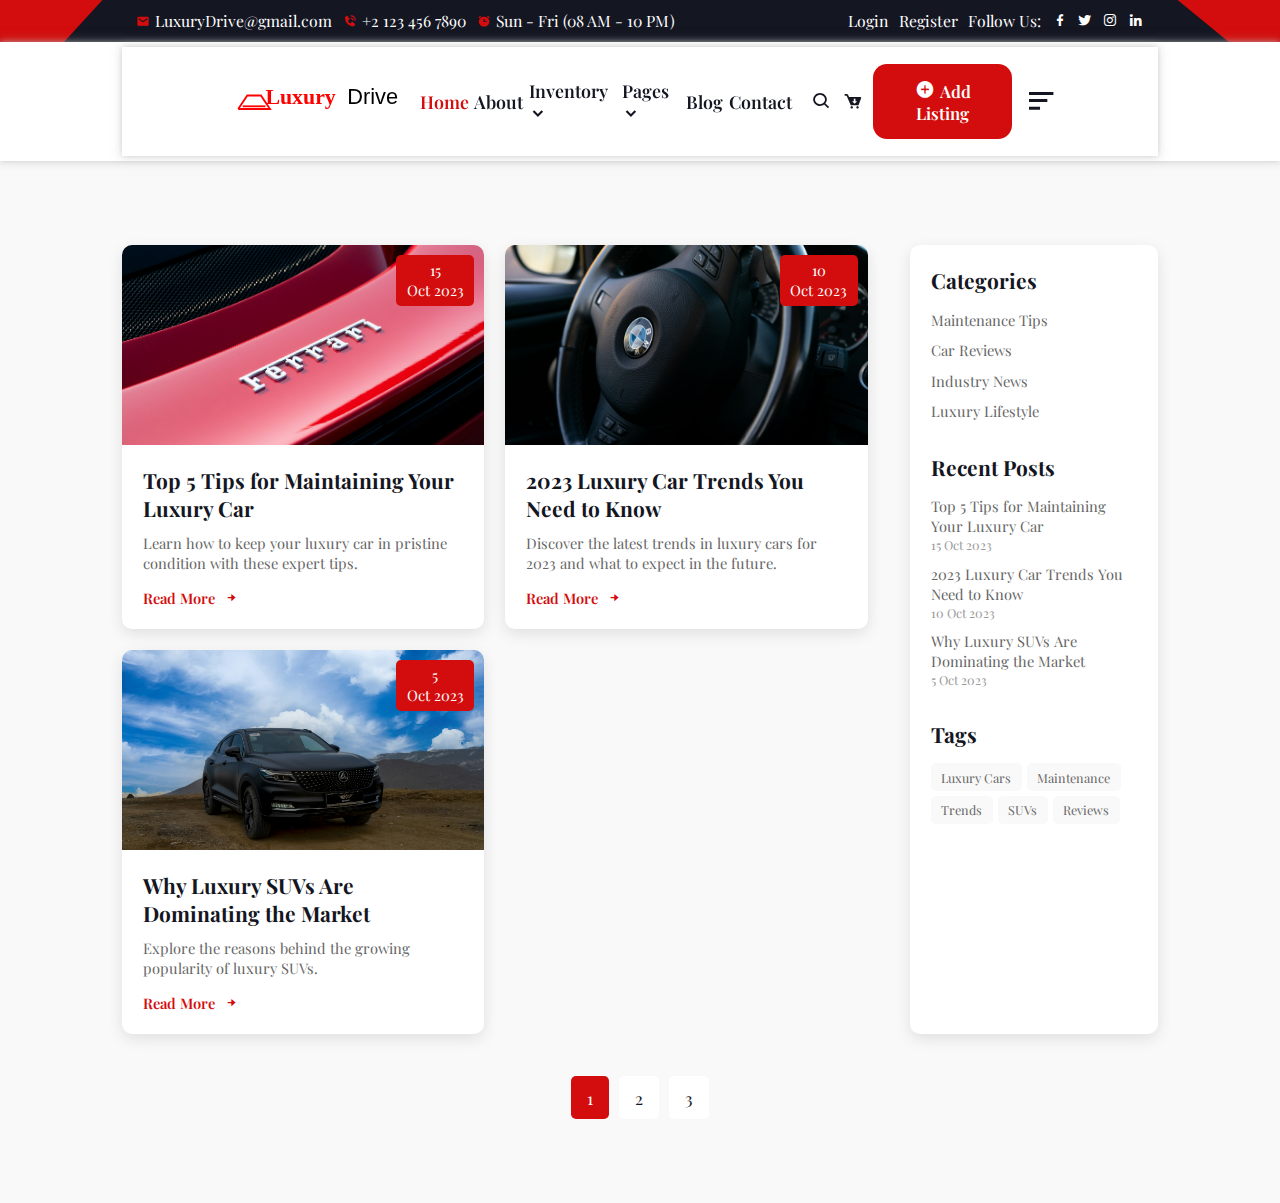
<file: blog.html>
<!DOCTYPE html>
<html lang="en">
<head>
    <meta charset="UTF-8">
    <meta name="viewport" content="width=device-width, initial-scale=1.0">
    <title>Blog - LuxuryDrive</title>
    <link rel="stylesheet" href="https://cdn.jsdelivr.net/npm/swiper@11/swiper-bundle.min.css"/>
    <link rel="stylesheet" href="css/style.css">
    <link rel="stylesheet" href="https://unpkg.com/boxicons@latest/css/boxicons.min.css">
</head>
<body>
    <!-- Top Header (Copy from index.html) -->
    <div class="top-header">
        <!-- Copy from index.html -->
        <div class="top-header">
            <div class="out-box">
                <div class="inside-box">
                    <div class="col-1">
                        <span><i class='bx bxs-envelope' ></i>LuxuryDrive@gmail.com</span>
                        <span><i class='bx bxs-phone-call' ></i>+2 123 456 7890</span>
                        <span><i class='bx bxs-alarm' ></i>Sun - Fri (08 AM - 10 PM)</span>
                    </div>
                    <div class="col-2">
                        <a href="login.html">Login</a>
                        <a href="Register.html">Register</a>
                        <span>Follow Us:</span>
                        <div class="social">
                            <i class='bx bxl-facebook' ></i>
                            <i class='bx bxl-twitter' ></i>
                            <i class='bx bxl-instagram' ></i>
                            <i class='bx bxl-linkedin' ></i>
                        </div>
                    </div>
                </div>
            </div>
        </div>
    </div>

    <!-- Navbar (Copy from index.html) -->
    <header class="header">
        <!-- Copy from index.html -->
              <!-- navbar section start -->
              <header class="header">
                <div class="logo">
                    <img src="./img/logo/logo.svg" alt="">
                </div>
                <nav>
                    <div class="navbar">
                            <ul class="navLink">
                            <li><a href="index.html" class="active">Home</a></li>
                            <li><a href="about.html">About</a></li>
                            <li><a href="#">Inventory<i class='bx bxs-chevron-down' ></i></a>
                                <ul class="drop-down">
                                <li><a href="#">Inventory Grid</a></li>
                                <li><a href="#">Inventory List</a></li>
                                </ul>
                            <li><a href="#">Pages<i class='bx bxs-chevron-down chev' ></i></a>
                                <ul class="drop-down">
                                    <li><a href="#">About</a></li>
                                    <li><a href="#">Car Listing <i class='bx bxs-chevron-down chev'></i></a>
                                        <ul class="drop-down-two">
                                            <li><a href="listing-grid.html">Listing Grid</a></li>
                                            <li><a href="#">Listing List</a></li>
                                            <li><a href="#">Compare</a></li>
                                        </ul>
                                    </li>
                                    <li><a href="#">Account </i></a></li>
                                    <li><a href="#">My Account <i class='bx bxs-chevron-down chev'></i></a>
                                        <ul class="drop-down-three">
                                            <li><a href="Dashboard.html">Dashboard</a></li>
                                            <li><a href="#">My Profile</a></li>
                                            <li><a href="#">My Listing</a></li>
                                            <li><a href="#">Add Listing</a></li>
                                        </ul>
                                    </li>
                                    <li><a href="#">Authentication <i class='bx bxs-chevron-down chev' ></i></a>
                                        <ul class="drop-down-four">
                                            <li><a href="login.html">Login</a></li>
                                            <li><a href="Register.html">Register</a></li>
                                            <li><a href="#">Forgot Password</a></li>
                                        </ul>
                                    </li>
                                    <li><a href="#">Services</a></li>
                                    <li><a href="#">Our Team</a></li>
                                    <li><a href="#">FAQ</a></li>
                                    <li><a href="#">Testimonials</a></li>
                                </ul>
    
                            </li>
                            <li><a href="blog.html">Blog</a>
                            </li>
                            <li><a href="contact.html">Contact</a></li>
                            </ul>
                        </li>
                    </div>
                    <div class="others">
                        <i class='bx bx-search' ></i>
                        <i class='bx bxs-cart-download cart' ></i>
                        <button class="addBtn"><i class='bx bxs-plus-circle' ></i>Add Listing</button>
                        <i class='bx bx-menu-alt-left' id="menuBtn"></i>
                    </div>
                </nav>
            </header>
    </header>

    <!-- Blog Section -->
    <section class="blog-section">
        <div class="blog-container">
            <!-- Blog Posts Grid -->
            <div class="blog-grid">
                <!-- Blog Post 1 -->
                <div class="blog-post">
                    <div class="post-image">
                        <img src="./img/j-e-g-H739jBYnLhU-unsplash.jpg" alt="Luxury Car Maintenance">
                        <div class="post-date">
                            <span>15</span>
                            <span>Oct 2023</span>
                        </div>
                    </div>
                    <div class="post-content">
                        <h3>Top 5 Tips for Maintaining Your Luxury Car</h3>
                        <p>Learn how to keep your luxury car in pristine condition with these expert tips.</p>
                        <a href="#" class="read-more">Read More <i class='bx bxs-right-arrow-alt'></i></a>
                    </div>
                </div>

                <!-- Blog Post 2 -->
                <div class="blog-post">
                    <div class="post-image">
                        <img src="./img/christian-velitchkov-EgiXtSFDFOc-unsplash.jpg" alt="Luxury Car Trends">
                        <div class="post-date">
                            <span>10</span>
                            <span>Oct 2023</span>
                        </div>
                    </div>
                    <div class="post-content">
                        <h3>2023 Luxury Car Trends You Need to Know</h3>
                        <p>Discover the latest trends in luxury cars for 2023 and what to expect in the future.</p>
                        <a href="#" class="read-more">Read More <i class='bx bxs-right-arrow-alt'></i></a>
                    </div>
                </div>

                <!-- Blog Post 3 -->
                <div class="blog-post">
                    <div class="post-image">
                        <img src="./img/akbar-nemati-Nww3YEBUNpw-unsplash.jpg" alt="Luxury SUVs">
                        <div class="post-date">
                            <span>5</span>
                            <span>Oct 2023</span>
                        </div>
                    </div>
                    <div class="post-content">
                        <h3>Why Luxury SUVs Are Dominating the Market</h3>
                        <p>Explore the reasons behind the growing popularity of luxury SUVs.</p>
                        <a href="#" class="read-more">Read More <i class='bx bxs-right-arrow-alt'></i></a>
                    </div>
                </div>

                <!-- Add more blog posts as needed -->
            </div>

            <!-- Sidebar -->
            <div class="blog-sidebar">
                <!-- Categories -->
                <div class="sidebar-widget">
                    <h3>Categories</h3>
                    <ul class="categories">
                        <li><a href="#">Maintenance Tips</a></li>
                        <li><a href="#">Car Reviews</a></li>
                        <li><a href="#">Industry News</a></li>
                        <li><a href="#">Luxury Lifestyle</a></li>
                    </ul>
                </div>

                <!-- Recent Posts -->
                <div class="sidebar-widget">
                    <h3>Recent Posts</h3>
                    <ul class="recent-posts">
                        <li>
                            <a href="#">Top 5 Tips for Maintaining Your Luxury Car</a>
                            <span>15 Oct 2023</span>
                        </li>
                        <li>
                            <a href="#">2023 Luxury Car Trends You Need to Know</a>
                            <span>10 Oct 2023</span>
                        </li>
                        <li>
                            <a href="#">Why Luxury SUVs Are Dominating the Market</a>
                            <span>5 Oct 2023</span>
                        </li>
                    </ul>
                </div>

                <!-- Tags -->
                <div class="sidebar-widget">
                    <h3>Tags</h3>
                    <div class="tags">
                        <a href="#">Luxury Cars</a>
                        <a href="#">Maintenance</a>
                        <a href="#">Trends</a>
                        <a href="#">SUVs</a>
                        <a href="#">Reviews</a>
                    </div>
                </div>
            </div>
        </div>

        <!-- Pagination -->
        <div class="pagination">
            <a href="#" class="page-link active">1</a>
            <a href="#" class="page-link">2</a>
            <a href="#" class="page-link">3</a>
        </div>
    </section>

    <!-- Scripts -->
    <script src="https://cdn.jsdelivr.net/npm/swiper@11/swiper-bundle.min.js"></script>
    <script src="./js/script.js"></script>
</body>
</html>
</file>
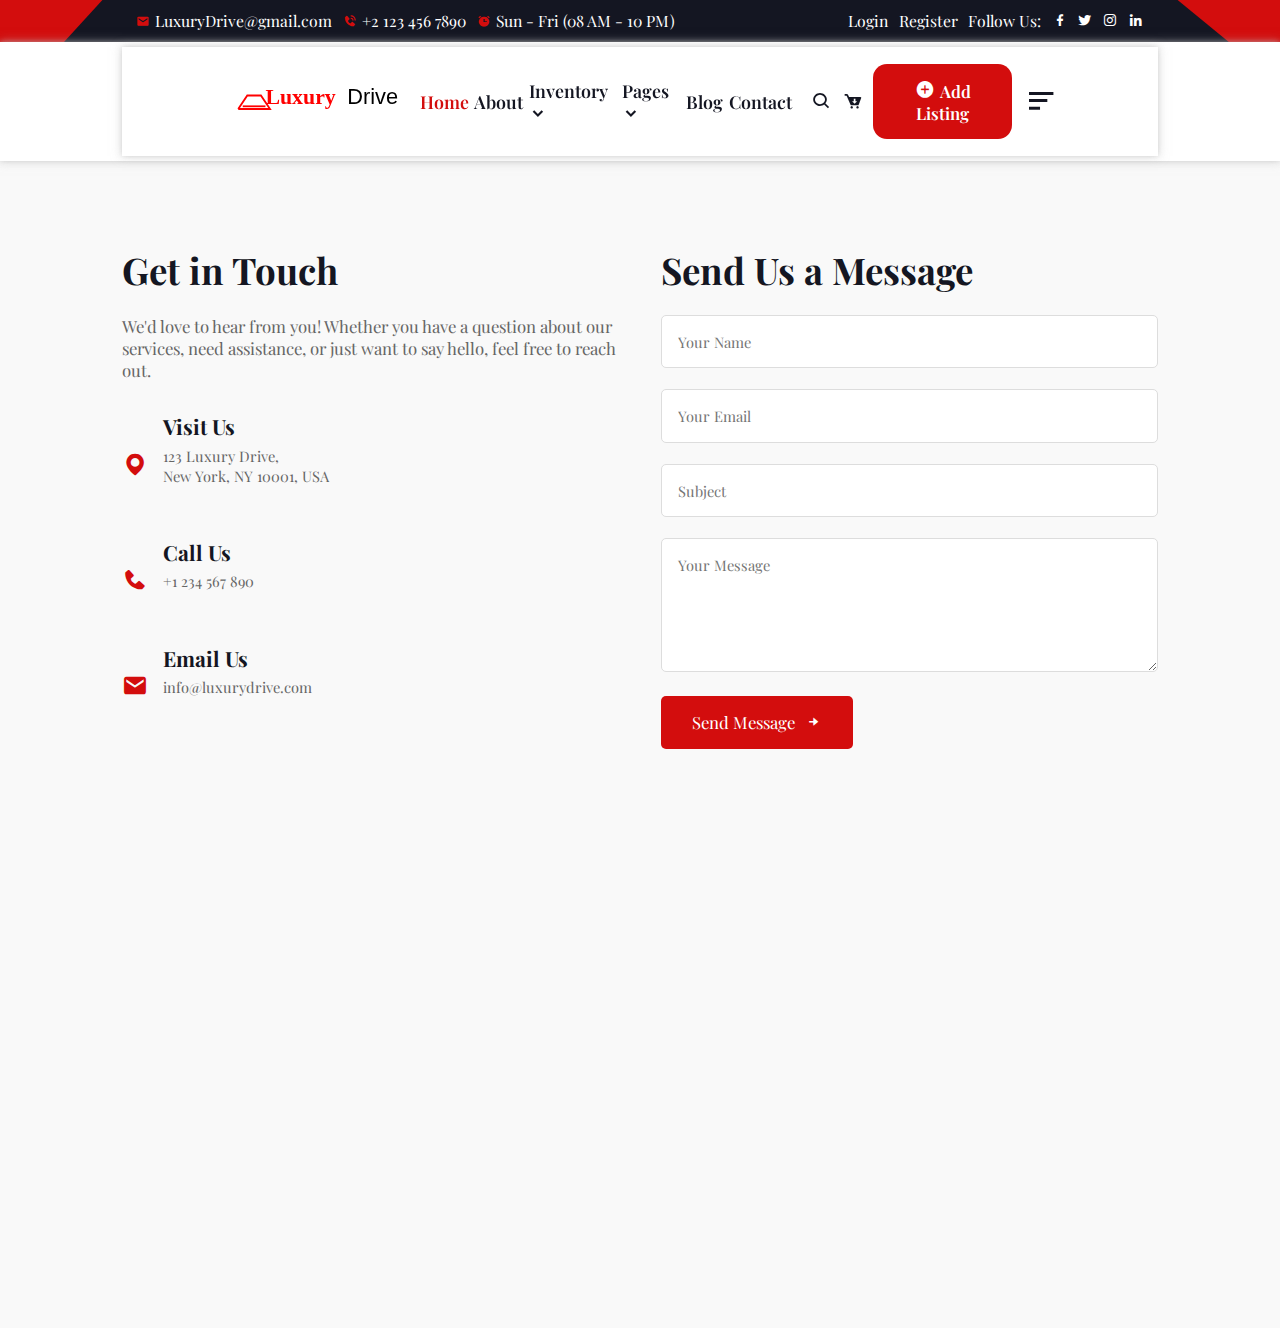
<file: contact.html>
<!DOCTYPE html>
<html lang="en">
<head>
    <meta charset="UTF-8">
    <meta name="viewport" content="width=device-width, initial-scale=1.0">
    <title>Contact Us - LuxuryDrive</title>
    <link rel="stylesheet" href="https://cdn.jsdelivr.net/npm/swiper@11/swiper-bundle.min.css"/>
    <link rel="stylesheet" href="css/style.css">
    <link rel="stylesheet" href="https://unpkg.com/boxicons@latest/css/boxicons.min.css">
</head>
<body>
    <!-- Top Header (Copy from index.html) -->
    <div class="top-header">
        <!-- Copy from index.html -->
        <div class="top-header">
            <div class="out-box">
                <div class="inside-box">
                    <div class="col-1">
                        <span><i class='bx bxs-envelope' ></i>LuxuryDrive@gmail.com</span>
                        <span><i class='bx bxs-phone-call' ></i>+2 123 456 7890</span>
                        <span><i class='bx bxs-alarm' ></i>Sun - Fri (08 AM - 10 PM)</span>
                    </div>
                    <div class="col-2">
                        <a href="login.html">Login</a>
                        <a href="Register.html">Register</a>
                        <span>Follow Us:</span>
                        <div class="social">
                            <i class='bx bxl-facebook' ></i>
                            <i class='bx bxl-twitter' ></i>
                            <i class='bx bxl-instagram' ></i>
                            <i class='bx bxl-linkedin' ></i>
                        </div>
                    </div>
                </div>
            </div>
        </div>

    </div>

    <!-- Navbar (Copy from index.html) -->
    <header class="header">
        <!-- Copy from index.html -->
              <!-- navbar section start -->
              <header class="header">
                <div class="logo">
                    <img src="./img/logo/logo.svg" alt="">
                </div>
                <nav>
                    <div class="navbar">
                            <ul class="navLink">
                            <li><a href="index.html" class="active">Home</a></li>
                            <li><a href="about.html">About</a></li>
                            <li><a href="#">Inventory<i class='bx bxs-chevron-down' ></i></a>
                                <ul class="drop-down">
                                <li><a href="#">Inventory Grid</a></li>
                                <li><a href="#">Inventory List</a></li>
                                </ul>
                            <li><a href="#">Pages<i class='bx bxs-chevron-down chev' ></i></a>
                                <ul class="drop-down">
                                    <li><a href="#">About</a></li>
                                    <li><a href="#">Car Listing <i class='bx bxs-chevron-down chev'></i></a>
                                        <ul class="drop-down-two">
                                            <li><a href="listing-grid.html">Listing Grid</a></li>
                                            <li><a href="#">Listing List</a></li>
                                            <li><a href="#">Compare</a></li>
                                        </ul>
                                    </li>
                                    <li><a href="#">Account </i></a></li>
                                    <li><a href="#">My Account <i class='bx bxs-chevron-down chev'></i></a>
                                        <ul class="drop-down-three">
                                            <li><a href="Dashboard.html">Dashboard</a></li>
                                            <li><a href="#">My Profile</a></li>
                                            <li><a href="#">My Listing</a></li>
                                            <li><a href="#">Add Listing</a></li>
                                        </ul>
                                    </li>
                                    <li><a href="#">Authentication <i class='bx bxs-chevron-down chev' ></i></a>
                                        <ul class="drop-down-four">
                                            <li><a href="login.html">Login</a></li>
                                            <li><a href="Register.html">Register</a></li>
                                            <li><a href="#">Forgot Password</a></li>
                                        </ul>
                                    </li>
                                    <li><a href="#">Services</a></li>
                                    <li><a href="#">Our Team</a></li>
                                    <li><a href="#">FAQ</a></li>
                                    <li><a href="#">Testimonials</a></li>
                                </ul>
    
                            </li>
                            <li><a href="blog.html">Blog</a>
                            </li>
                            <li><a href="contact.html">Contact</a></li>
                            </ul>
                        </li>
                    </div>
                    <div class="others">
                        <i class='bx bx-search' ></i>
                        <i class='bx bxs-cart-download cart' ></i>
                        <button class="addBtn"><i class='bx bxs-plus-circle' ></i>Add Listing</button>
                        <i class='bx bx-menu-alt-left' id="menuBtn"></i>
                    </div>
                </nav>
            </header>
    </header>

    <!-- Contact Us Section -->
    <section class="contact-section">
        <div class="contact-container">
            <div class="contact-info">
                <h2>Get in Touch</h2>
                <p>We'd love to hear from you! Whether you have a question about our services, need assistance, or just want to say hello, feel free to reach out.</p>
                
                <div class="info-box">
                    <i class='bx bxs-map'></i>
                    <div class="info-text">
                        <h3>Visit Us</h3>
                        <p>123 Luxury Drive,<br>New York, NY 10001, USA</p>
                    </div>
                </div>

                <div class="info-box">
                    <i class='bx bxs-phone'></i>
                    <div class="info-text">
                        <h3>Call Us</h3>
                        <p>+1 234 567 890</p>
                    </div>
                </div>

                <div class="info-box">
                    <i class='bx bxs-envelope'></i>
                    <div class="info-text">
                        <h3>Email Us</h3>
                        <p>info@luxurydrive.com</p>
                    </div>
                </div>
            </div>

            <div class="contact-form">
                <h2>Send Us a Message</h2>
                <form id="contactForm">
                    <div class="input-group">
                        <input type="text" id="name" placeholder="Your Name" required>
                    </div>
                    <div class="input-group">
                        <input type="email" id="email" placeholder="Your Email" required>
                    </div>
                    <div class="input-group">
                        <input type="text" id="subject" placeholder="Subject" required>
                    </div>
                    <div class="input-group">
                        <textarea id="message" placeholder="Your Message" rows="5" required></textarea>
                    </div>
                    <button type="submit" class="submit-btn">Send Message <i class='bx bxs-right-arrow-alt'></i></button>
                </form>
            </div>
        </div>

        <!-- Map Section -->
        <div class="map-section">
            <iframe src="https://www.google.com/maps/embed?pb=!1m18!1m12!1m3!1d3022.617539259271!2d-73.98773168459413!3d40.74844447932801!2m3!1f0!2f0!3f0!3m2!1i1024!2i768!4f13.1!3m3!1m2!1s0x89c259a9b30eac9f%3A0xaca05ca48ab5ac2c!2sEmpire%20State%20Building!5e0!3m2!1sen!2sus!4v1695671234567!5m2!1sen!2sus" 
                    width="100%" 
                    height="450" 
                    style="border:0;" 
                    allowfullscreen="" 
                    loading="lazy" 
                    referrerpolicy="no-referrer-when-downgrade">
            </iframe>
        </div>
    </section>

    <!-- Scripts -->
    <script src="https://cdn.jsdelivr.net/npm/swiper@11/swiper-bundle.min.js"></script>
    <script src="./js/script.js"></script>
</body>
</html>
</file>
<file: css/style.css>
@import url("https://fonts.googleapis.com/css2?family=Playfair+Display:ital,wght@0,400;0,500;0,600;0,700;0,800;0,900;1,900&display=swap");

* {
  margin: 0;
  padding: 0;
  box-sizing: border-box;
  outline: none;
  border: none;
  text-decoration: none;
  list-style: none;
  scroll-behavior: smooth;
  font-family: "Playfair Display", serif;
}

html {
  font-size: 65.5%;
}

:root {
  --main-color: #d30d0d;
  --text-color: #141622;
}

/*=== top header section start ===*/
.top-header .out-box {
  width: 100%;
  background: var(--main-color);
}

.top-header .out-box .inside-box {
  display: flex;
  align-items: center;
  justify-content: space-between;
  background: #141622;
  padding: 1rem 0;
  clip-path: polygon(8% 0%, 92% 0%, 96% 100%, 5% 100%);
}

.out-box .inside-box .col-1 {
  display: flex;
  align-items: center;
  gap: 1rem;
  justify-content: center;
  color: #ffff;
  margin-left: 13rem;
}

.out-box .inside-box .col-1 span {
  font-size: 1.5rem;
}

.out-box .inside-box .col-1 span i {
  color: var(--main-color);
  padding-right: 0.5rem;
  font-size: 1.3rem;
}

.out-box .inside-box .col-2 {
  display: flex;
  align-items: center;
  gap: 1rem;
  justify-content: center;
  color: #ffff;
  margin-right: 13rem;
}

.out-box .inside-box .col-2 a,
.out-box .inside-box .col-2 span,
.out-box .inside-box .col-2 .social i {
  color: #ffff;
  font-size: 1.5rem;
  transition: 0.4s;
}

.out-box .inside-box .col-2 .social {
  display: flex;
  gap: 0.9rem;
}

.out-box .inside-box .col-2 a i {
  padding-right: 0.5rem;
}

.out-box .inside-box .col-2 .social i:hover,
.out-box .inside-box .col-2 a:hover {
  color: var(--main-color);
}

/*=== media query ===*/
@media (max-width: 1150px) {
  .out-box .inside-box .col-1 {
    margin-left: 8rem;
  }

  .out-box .inside-box .col-2 {
    margin-right: 8rem;
  }
}

@media (max-width: 991px) {
  .top-header {
    display: none;
  }
}

/*=== navbar sections start ===*/
.header {
  width: 100%;
  position: sticky;
  left: 0%;
  top: 0%;
  display: flex;
  align-items: center;
  justify-content: space-between;
  padding: 0.5rem 9.5%;
  background: #ffff;
  box-shadow: 0 0 5px rgba(190, 190, 190, 0.5),
    0 0 10px rgba(190, 190, 190, 0.5);
  z-index: 111;
  transition: 0.4s ease;
}

.header.sticky {
  padding: 0 9.5%;
}

.header .logo img {
  width: 200px;
}

.header nav {
  display: flex;
  align-items: center;
  justify-content: center;
  gap: 2rem;
}

nav .navbar ul li {
  padding: 2.5rem 0.5rem;
}

nav .navbar .navLink {
  display: flex;
  align-items: center;
  justify-content: center;
  gap: 1.5rem;
  position: relative;
}

nav .navbar .navLink li a {
  color: var(--text-color);
  font-size: 1.7rem;
  font-weight: 600;
  position: relative;
}

nav .others {
  display: flex;
  align-items: center;
  gap: 1.5rem;
}

nav .others i {
  font-size: 1.9rem;
  color: var(--text-color);
  cursor: pointer;
}

nav .others .addBtn {
  position: relative;
  color: #ffff;
  background: var(--main-color);
  padding: 1.5rem 1.7rem;
  font-size: 1.6rem;
  border-radius: 14px;
  font-weight: 600;
  cursor: pointer;
  transition: 0.7s;
}

nav .others .addBtn:hover {
  background: var(--text-color);
  color: #ffff;
}

nav .others .addBtn i,
nav .others .addBtn i:hover {
  color: #ffff;
  padding-right: 0.5rem;
}

#menuBtn {
  font-size: 3.5rem;
}

nav .navbar ul li:hover,
nav .others i:hover {
  color: var(--main-color);
}

nav .navbar ul li a:hover,
nav .navbar ul li a.active {
  color: var(--main-color);
}

nav .navbar ul li .drop-down {
  position: absolute;
  top: 7rem;
  display: flex;
  flex-direction: column;
  align-items: left;
  text-align: justify;
  width: 180px;
  background: #ffff;
  border-radius: 10px;
  box-shadow: 0 0 5px rgba(190, 190, 190, 0.5);
  padding: 1rem 0 0;
  display: none;
}

nav .navbar ul li:hover .drop-down {
  display: flex;
}

nav .navbar ul li .drop-down li {
  border-bottom: 1px solid rgba(190, 190, 190, 0.5);
  padding-bottom: 1rem;
  padding-top: 0.5rem;
  padding-left: 1rem;
  z-index: 100;
  overflow: hidden;
}

nav .navbar ul li .drop-down li a {
  font-size: 1.5rem;
  transition: 0.4s ease;
}

nav .navbar ul li .drop-down li:hover a {
  font-size: 1.6rem;
  padding-left: 0.5rem;
}

.drop-down li .drop-down-four,
.drop-down li .drop-down-three,
.drop-down li .drop-down-two {
  width: 180px;
  position: absolute;
  left: 180px;
  margin-top: -3rem;
  display: flex;
  flex-direction: column;
  align-items: left;
  text-align: justify;
  background: #ffff;
  border-radius: 10px;
  box-shadow: 0 0 5px rgba(190, 190, 190, 0.5);
  padding: 1rem 0 0;
  z-index: 111;
  overflow: hidden;
  display: none;
}

.drop-down li:hover .drop-down-four,
.drop-down li:hover .drop-down-three,
.drop-down li:hover .drop-down-two {
  display: flex;
}

.drop-down li.chev {
  position: absolute;
  left: 150px;
  top: 5px;
  color: var(--text-color);
}

/*=== media query ===*/
@media (max-width: 1370px) {
  nav .navbar ul li {
    padding: 2.5rem 0;
  }

  nav .others {
    gap: 1rem;
  }

  nav .navbar .navLink {
    gap: 0.5rem;
  }
}

@media (max-width: 1190px) {
  nav .others .addBtn {
    display: none;
  }
}

@media (max-width: 991px) {
  nav .navbar .navLink {
    position: absolute;
    display: block;
    top: 5.3rem;
    width: 100%;
    left: 0px;
    background: #ffff;
    box-shadow: 0 0 5px rgba(190, 190, 190, 0.5),
      0 0 10px rgba(190, 190, 190, 0.5);
    padding-left: 30px;
    transition: 0.5s ease-in-out;
    display: none;
  }

  nav .navbar .navLink.active {
    display: block;
  }

  .header.sticky {
    padding: 0.6rem 9.5%;
  }

  nav .navbar ul li {
    padding: 1rem 0;
  }

  nav .navbar ul li .drop-down {
    position: sticky;
    display: none;
  }

  .drop-down li:hover .drop-down-four,
  .drop-down li:hover .drop-down-three,
  .drop-down li:hover .drop-down-two {
    position: sticky;
    margin-top: 0rem;
  }

  nav .others i.cart {
    display: none;
  }
}

@media (max-width: 420px) {
  .header .logo img {
    width: 120px;
  }

  nav .navbar .navLink {
    top: 4.6rem;
  }
}

/*=== Home section start ===*/
.home .slide {
  width: 100%;
  height: 110vh;
  display: flex;
  flex-wrap: wrap;
  align-items: center;
  justify-content: center;
  padding: 0 15rem;
}

.home .slide.slide-one {
  background: linear-gradient(
      to bottom,
      rgba(0, 0, 0, 0.8),
      rgba(0, 0, 0, 0.8),
      rgba(255, 0, 0)
    ),
    url(../img/home/bg-hero-1.jpg);
  background-repeat: no-repeat;
  background-size: cover;
  background-position: center;
}

.home .slide.slide-two {
  background: linear-gradient(
      to bottom,
      rgba(0, 0, 0, 0.8),
      rgba(0, 0, 0, 0.8),
      rgba(235, 235, 37)
    ),
    url(../img/home/bg-hero-2.jpg);
  background-repeat: no-repeat;
  background-size: cover;
  background-position: center;
}

.home .slide.slide-three {
  background: linear-gradient(
      to bottom,
      rgba(0, 0, 0, 0.8),
      rgba(0, 0, 0, 0.8),
      rgba(43, 171, 235)
    ),
    url(../img/home/bg-hero-3.jpg);
  background-repeat: no-repeat;
  background-size: cover;
  background-position: center;
}

.home .slide .col-1 {
  flex: 1 1 20rem;
}

.home .slide .col-2 {
  flex: 1 1 40rem;
  padding-top: 3rem;
}

.home .slide .col-1 h4 {
  font-size: 2.5 rem;
  color: var(--main-color);
  text-transform: uppercase;
  letter-spacing: 3px;
  padding-bottom: 3rem;
}

.home .slide .col-1 h1 {
  color: #ffff;
  font-size: 5.2rem;
  text-transform: capitalize;
  letter-spacing: 3px;
}

.home .slide .col-1 h1 span {
  color: var(--main-color);
}

.home .slide .col-1 p {
  color: #ffff;
  font-size: 1.4rem;
  padding-top: 2rem;
  letter-spacing: 2px;
}

.home .slide .col-1 .button {
  display: flex;
  flex-wrap: wrap;
  gap: 1rem;
  padding-top: 4rem;
}

.home .slide .col-1 .button button {
  padding: 1.8rem 2.8rem 1.8rem 2rem;
  font-size: 1.7rem;
  font-weight: 600;
  letter-spacing: 2px;
  border-radius: 10px;
  cursor: pointer;
  position: relative;
  transition: 0.5 ease;
}

.home .slide .col-1 .button i {
  font-size: 2.5rem;
  position: absolute;
  top: 33%;
  right: -1rem;
  transform: translate(-40%);
}

.home .slide .col-1 .button button.about {
  background: var(--main-color);
  color: #ffff;
}

.home .slide .col-1 .button button.learn {
  background: #ffff;
  color: var(--main-color);
}

.home .slide .col-1 .button button.about:hover,
.home .slide .col-1 .button button.learn:hover {
  background: var(--text-color);
  color: #ffff;
}

.home .slide .col-2 img {
  width: 100%;
  height: 40rem;
}

.home .swiper [class*="swiper-button-"] {
  color: #ffff;
  background-color: rgba(211, 13, 13, 0.5);
  padding: 2.5rem;
}

home .swiper [class*="swiper-button-"]:hover {
  background: var(--main-color);
}

home .swiper [class*="swiper-button-"] ::before {
  font-size: 2rem;
}

/*=== Login and Register ===*/
/* Auth Form Styling */
.form-section {
  padding: 8rem 0;
  min-height: 100vh;
  display: flex;
  align-items: center;
  background: linear-gradient(to bottom, rgba(0, 0, 0, 0.8), rgba(0, 0, 0, 0.8)),
    url(../img/home/bg-hero-1.jpg);
  background-size: cover;
  background-position: center;
}

.form-container {
  max-width: 500px;
  margin: 0 auto;
  background: #fff;
  padding: 4rem;
  border-radius: 15px;
  box-shadow: 0 0 20px rgba(0, 0, 0, 0.3);
}

.form-header {
  text-align: center;
  margin-bottom: 3rem;
}

.form-header h2 {
  font-size: 3.5rem;
  color: var(--text-color);
  margin-bottom: 1rem;
}

.form-header p {
  font-size: 1.6rem;
  color: #666;
}

.input-group {
  margin-bottom: 2.5rem;
  position: relative;
}

.input-group label {
  display: block;
  font-size: 1.6rem;
  color: var(--text-color);
  margin-bottom: 0.8rem;
  font-weight: 600;
}

.input-group input {
  width: 100%;
  padding: 1.2rem 4rem 1.2rem 2rem;
  border: 2px solid #eee;
  border-radius: 8px;
  font-size: 1.5rem;
  transition: all 0.3s;
}

.input-group input:focus {
  border-color: var(--main-color);
  box-shadow: 0 0 10px rgba(211, 13, 13, 0.1);
}

.input-group i {
  position: absolute;
  right: 15px;
  bottom: 15px;
  font-size: 2rem;
  color: #666;
}

.auth-btn {
  width: 100%;
  padding: 1.5rem;
  background: var(--main-color);
  color: #fff;
  border: none;
  border-radius: 8px;
  font-size: 1.7rem;
  font-weight: 600;
  cursor: pointer;
  transition: 0.3s;
  position: relative;
}

.auth-btn:hover {
  background: var(--text-color);
  letter-spacing: 1px;
}

.auth-btn i {
  position: absolute;
  right: 15px;
  top: 50%;
  transform: translateY(-50%);
  transition: 0.3s;
}

.form-options {
  display: flex;
  justify-content: space-between;
  align-items: center;
  margin: 2rem 0;
}

.remember-me {
  display: flex;
  align-items: center;
  gap: 0.8rem;
  font-size: 1.4rem;
}

.forgot-password {
  color: var(--main-color);
  font-size: 1.4rem;
  font-weight: 600;
}

.form-footer {
  text-align: center;
  margin-top: 2rem;
  font-size: 1.5rem;
}

.form-footer a {
  color: var(--main-color);
  font-weight: 600;
}

/* Responsive Design */
@media (max-width: 768px) {
  .form-container {
    width: 90%;
    padding: 3rem;
  }

  .form-header h2 {
    font-size: 2.8rem;
  }
}

@media (max-width: 480px) {
  .form-section {
    padding: 8rem 2rem;
  }

  .input-group input {
    padding: 1rem 3rem 1rem 1.5rem;
  }
}

/* Featured Cars Section */
.featured-cars {
  padding: 8rem 9.5%;
  background: #f9f9f9;
}

.featured-cars h2 {
  font-size: 3.5rem;
  text-align: center;
  margin-bottom: 4rem;
  color: var(--text-color);
}

.car-grid {
  display: grid;
    grid-template-columns: repeat(auto-fit, minmax(280px, 1fr)); /* Responsive grid */
    gap: 2rem;
    justify-content: center;
    align-items: stretch;
}

.car-card {
  display: flex;
    flex-direction: column;
    justify-content: space-between; /* Ensures equal spacing */
    align-items: center;
    background: white;
    border-radius: 10px;
    overflow: hidden;
    box-shadow: 0 4px 8px rgba(0, 0, 0, 0.1);
    padding: 15px;
    height: 100%; /* Ensures equal height */
}

.car-card:hover {
  transform: translateY(-5px);
}

.car-card img {
  width: 100%;
  height: 200px;
  object-fit: cover;
}

.car-card h3 {
  font-size: 2rem;
  margin: 1.5rem;
  color: var(--text-color);
}

.car-card p {
  font-size: 1.6rem;
  margin: 0 1.5rem 1.5rem;
  color: var(--main-color);
}

.car-card .book-btn {
  display: block;
  width: 90%;
  margin: 1.5rem auto;
  padding: 1rem;
  background: var(--main-color);
  color: #fff;
  border: none;
  border-radius: 5px;
  font-size: 1.6rem;
  cursor: pointer;
  transition: background 0.3s ease;
}

.car-card .book-btn:hover {
  background: var(--text-color);
}

/* Why Choose Us Section */
.why-choose-us {
  padding: 8rem 9.5%;
  background: #fff;
}

.why-choose-us h2 {
  font-size: 3.5rem;
  text-align: center;
  margin-bottom: 4rem;
  color: var(--text-color);
}

.reasons-grid {
  display: grid;
  grid-template-columns: repeat(3, 1fr);
  gap: 2rem;
}

.reason-card {
  text-align: center;
  padding: 2rem;
  background: #f9f9f9;
  border-radius: 10px;
  transition: transform 0.3s ease;
}

.reason-card:hover {
  transform: translateY(-5px);
}

.reason-card i {
  font-size: 4rem;
  color: var(--main-color);
  margin-bottom: 1.5rem;
}

.reason-card h3 {
  font-size: 2rem;
  margin-bottom: 1rem;
  color: var(--text-color);
}

.reason-card p {
  font-size: 1.4rem;
  color: #666;
}

/* Testimonials Section */
.testimonials {
  padding: 8rem 9.5%;
  background: #f9f9f9;
}

.testimonials h2 {
  font-size: 3.5rem;
  text-align: center;
  margin-bottom: 4rem;
  color: var(--text-color);
}

.testimonials-grid {
  display: grid;
  grid-template-columns: repeat(2, 1fr);
  gap: 2rem;
}

.testimonial-card {
  background: #fff;
  padding: 2rem;
  border-radius: 10px;
  box-shadow: 0 5px 15px rgba(0, 0, 0, 0.1);
  text-align: center;
}

.testimonial-card img {
  width: 100px;
  height: 100px;
  border-radius: 50%;
  margin-bottom: 1.5rem;
}

.testimonial-card h3 {
  font-size: 2rem;
  margin-bottom: 1rem;
  color: var(--text-color);
}

.testimonial-card p {
  font-size: 1.4rem;
  color: #666;
}

/* Call to Action Section */
.cta-section {
  padding: 8rem 9.5%;
  background: var(--main-color);
  text-align: center;
  color: #fff;
}

.cta-content h2 {
  font-size: 3.5rem;
  margin-bottom: 2rem;
}

.cta-content p {
  font-size: 1.6rem;
  margin-bottom: 2rem;
}

.cta-btn {
  padding: 1.5rem 3rem;
  background: #fff;
  color: var(--main-color);
  border: none;
  border-radius: 5px;
  font-size: 1.6rem;
  cursor: pointer;
  transition: background 0.3s ease;
}

.cta-btn:hover {
  background: var(--text-color);
  color: #fff;
}

/*=== listing-grid section start ===*/
.listings {
  padding: 5rem 9.5%;
  background: #f9f9f9;
}

.listing-container {
  display: grid;
  grid-template-columns: 250px 1fr;
  gap: 3rem;
}

.filters {
  background: #fff;
  padding: 2rem;
  border-radius: 10px;
  box-shadow: 0 0 15px rgba(0, 0, 0, 0.05);
}

.filter-group {
  margin-bottom: 2rem;
  padding-bottom: 2rem;
  border-bottom: 1px solid #eee;
}

.filter-group h4 {
  font-size: 1.8rem;
  color: var(--text-color);
  margin-bottom: 1.5rem;
}

.filter-option {
  display: block;
  margin: 1rem 0;
  font-size: 1.5rem;
  color: #666;
}

.price-range {
  width: 100%;
  margin: 1rem 0;
}

.range-values {
  display: flex;
  justify-content: space-between;
  font-size: 1.4rem;
  color: #666;
}

.car-grid {
  display: grid;
  grid-template-columns: repeat(3, 1fr);
  gap: 2.5rem;
}

.car-card {
  background: #fff;
  border-radius: 10px;
  overflow: hidden;
  box-shadow: 0 5px 15px rgba(0, 0, 0, 0.1);
  transition: 0.3s;
}

.car-card:hover {
  transform: translateY(-5px);
}

.car-image {
  position: relative;
  height: 200px;
}

.car-image img {
  width: 100%;
  height: 100%;
  object-fit: cover;
}

.price {
  position: absolute;
  bottom: 10px;
  left: 10px;
  background: var(--main-color);
  color: #fff;
  padding: 0.5rem 1.5rem;
  border-radius: 5px;
  font-size: 1.6rem;
  font-weight: 600;
}

.car-details {
  padding: 2rem;
}

.car-details h3 {
  font-size: 2rem;
  color: var(--text-color);
  margin-bottom: 1rem;
}

.specs,
.features {
  display: flex;
  flex-wrap: wrap;
  gap: 1rem;
  margin: 1rem 0;
  font-size: 1.4rem;
  color: #666;
}

.specs span,
.features span {
  display: flex;
  align-items: center;
  gap: 0.5rem;
  padding: 0.5rem 1rem;
  background: #f5f5f5;
  border-radius: 5px;
}

.book-btn {
  width: 100%;
  padding: 1.2rem;
  background: var(--main-color);
  color: #fff;
  border: none;
  border-radius: 5px;
  font-size: 1.6rem;
  font-weight: 600;
  cursor: pointer;
  transition: 0.3s;
  margin-top: 1.5rem;
}

.book-btn:hover {
  background: var(--text-color);
  letter-spacing: 0.5px;
}

.book-btn i {
  transition: 0.3s;
}

.book-btn:hover i {
  transform: translateX(3px);
}

.pagination {
  display: flex;
  justify-content: center;
  gap: 1rem;
  margin-top: 4rem;
}

.pagination a {
  padding: 1rem 1.5rem;
  background: #fff;
  color: var(--text-color);
  border-radius: 5px;
  font-size: 1.6rem;
  transition: 0.3s;
}

.pagination a.active,
.pagination a:hover {
  background: var(--main-color);
  color: #fff;
}

/* Filters Section */
.filters {
  margin-bottom: 3rem;
}

.filter-box {
  background: #fff;
  padding: 2rem;
  border-radius: 10px;
  box-shadow: 0 5px 15px rgba(0, 0, 0, 0.1);
}

.filter-group {
  margin-bottom: 2rem;
}

.filter-group h4 {
  font-size: 1.8rem;
  margin-bottom: 1rem;
  color: var(--text-color);
}

.filter-option {
  display: block;
  margin: 0.5rem 0;
  font-size: 1.4rem;
  color: #666;
}

.filter-btn {
  width: 100%;
  padding: 1rem;
  margin: 0.5rem 0;
  background: var(--main-color);
  color: #fff;
  border: none;
  border-radius: 5px;
  font-size: 1.4rem;
  cursor: pointer;
  transition: background 0.3s ease;
}

.filter-btn.outline {
  background: transparent;
  border: 2px solid var(--main-color);
  color: var(--main-color);
}

.filter-btn:hover {
  background: var(--text-color);
}

/* Pagination */
.pagination {
  display: flex;
  justify-content: center;
  gap: 1rem;
  margin-top: 3rem;
}

.page-link {
  padding: 1rem 1.5rem;
  background: #fff;
  color: var(--text-color);
  border-radius: 5px;
  font-size: 1.6rem;
  text-decoration: none;
  transition: background 0.3s ease;
}

.page-link.active,
.page-link:hover {
  background: var(--main-color);
  color: #fff;
}

/* Responsive Design */
@media (max-width: 1200px) {
  .car-grid {
    grid-template-columns: repeat(2, 1fr);
  }
}

@media (max-width: 768px) {
  .listing-container {
    grid-template-columns: 1fr;
  }

  .car-grid {
    grid-template-columns: 1fr;
  }

  .filters {
    margin-bottom: 3rem;
  }
}

@media (max-width: 480px) {
  .listings {
    padding: 5rem 2rem;
  }

  .car-details h3 {
    font-size: 1.8rem;
  }
}

/* About Page Styles */
.about-hero {
  height: 60vh;
  background: linear-gradient(rgba(0, 0, 0, 0.7), rgba(0, 0, 0, 0.7)),
    url(../img/about/hero-bg.jpg) center/cover;
  display: flex;
  align-items: center;
  justify-content: center;
  text-align: center;
  color: #fff;
  padding: 0 2rem;
}

.about-hero h1 {
  font-size: 4.5rem;
  margin-bottom: 2rem;
  text-transform: uppercase;
}

.about-hero p {
  font-size: 2rem;
  max-width: 800px;
  margin: 0 auto;
}

.our-story {
  padding: 8rem 9.5%;
  background: #f9f9f9;
}

.section-container {
  max-width: 1200px;
  margin: 0 auto;
}

.story-content {
  display: grid;
  grid-template-columns: 1fr 1fr;
  gap: 5rem;
  align-items: center;
}

.story-image img {
  width: 100%;
  height: 500px;
  object-fit: cover;
  border-radius: 10px;
  box-shadow: 0 10px 30px rgba(0, 0, 0, 0.1);
}

.story-text h2 {
  font-size: 3.5rem;
  color: var(--text-color);
  margin-bottom: 2rem;
}

.story-text p {
  font-size: 1.6rem;
  line-height: 1.8;
  color: #666;
  margin-bottom: 2rem;
}

.story-text .highlight {
  font-size: 1.8rem;
  color: var(--main-color);
  font-weight: 600;
}

.stats-grid {
  display: grid;
  grid-template-columns: repeat(3, 1fr);
  gap: 3rem;
  margin-top: 4rem;
}

.stat-item {
  text-align: center;
  padding: 2rem;
  background: #fff;
  border-radius: 10px;
  box-shadow: 0 5px 15px rgba(0, 0, 0, 0.05);
}

.stat-item h3 {
  font-size: 3rem;
  color: var(--main-color);
  margin-bottom: 1rem;
}

.our-values {
  padding: 8rem 9.5%;
  background: #fff;
}

.values-grid {
  display: grid;
  grid-template-columns: repeat(3, 1fr);
  gap: 3rem;
  margin-top: 4rem;
}

.value-card {
  text-align: center;
  padding: 3rem;
  background: #f9f9f9;
  border-radius: 10px;
  transition: 0.3s;
}

.value-card:hover {
  transform: translateY(-10px);
  box-shadow: 0 10px 30px rgba(0, 0, 0, 0.1);
}

.value-card i {
  font-size: 4rem;
  color: var(--main-color);
  margin-bottom: 2rem;
}

.value-card h3 {
  font-size: 2rem;
  margin-bottom: 1.5rem;
}

.our-team {
  padding: 8rem 9.5%;
  background: #f9f9f9;
}

.team-grid {
  display: grid;
  grid-template-columns: repeat(3, 1fr);
  gap: 3rem;
  margin-top: 4rem;
}

.team-member {
  text-align: center;
  background: #fff;
  padding: 2rem;
  border-radius: 10px;
  box-shadow: 0 5px 15px rgba(0, 0, 0, 0.05);
}

.team-member img {
  width: 100%;
  height: 300px;
  object-fit: cover;
  border-radius: 10px;
  margin-bottom: 2rem;
}

.about-cta {
  padding: 8rem 9.5%;
  background: var(--main-color);
  text-align: center;
  color: #fff;
}

.cta-content h2 {
  font-size: 3.5rem;
  margin-bottom: 2rem;
}

.cta-buttons {
  display: flex;
  gap: 2rem;
  justify-content: center;
  margin-top: 3rem;
}

.cta-btn {
  padding: 1.5rem 3rem;
  background: #fff;
  color: var(--main-color);
  border-radius: 30px;
  font-size: 1.6rem;
  font-weight: 600;
  transition: 0.3s;
}

.cta-btn.outline {
  background: transparent;
  border: 2px solid #fff;
  color: #fff;
}

.cta-btn:hover {
  transform: translateY(-3px);
  box-shadow: 0 5px 15px rgba(0, 0, 0, 0.2);
}

/* Responsive Design */
@media (max-width: 1200px) {
  .story-content {
    grid-template-columns: 1fr;
    gap: 3rem;
  }

  .story-image img {
    height: 400px;
  }
}

@media (max-width: 768px) {
  .about-hero h1 {
    font-size: 3.5rem;
  }

  .values-grid,
  .team-grid,
  .stats-grid {
    grid-template-columns: 1fr;
  }

  .cta-buttons {
    flex-direction: column;
    align-items: center;
  }
}

@media (max-width: 480px) {
  .about-hero h1 {
    font-size: 2.8rem;
  }

  .about-hero p {
    font-size: 1.6rem;
  }

  .story-text h2 {
    font-size: 2.8rem;
  }

  .cta-content h2 {
    font-size: 2.8rem;
  }
}

/* Values Section Styling */
.values-grid {
  display: grid;
  grid-template-columns: repeat(3, 1fr);
  gap: 2rem;
  margin-top: 3rem;
}

.value-card {
  background: #fff;
  border-radius: 10px;
  overflow: hidden;
  box-shadow: 0 5px 15px rgba(0, 0, 0, 0.1);
  transition: transform 0.3s ease, box-shadow 0.3s ease;
}

.value-card:hover {
  transform: translateY(-5px);
  box-shadow: 0 10px 20px rgba(0, 0, 0, 0.2);
}

.value-card img {
  width: 100%;
  height: 200px; /* Fixed height for consistency */
  object-fit: cover; /* Ensures the image covers the area without distortion */
  border-bottom: 3px solid var(--main-color);
}

.value-card h3 {
  font-size: 2rem;
  color: var(--text-color);
  margin: 1.5rem 1rem 1rem;
}

.value-card p {
  font-size: 1.4rem;
  color: #666;
  margin: 0 1rem 1.5rem;
  line-height: 1.6;
}

/* Responsive Design */
@media (max-width: 768px) {
  .values-grid {
    grid-template-columns: 1fr;
  }

  .value-card img {
    height: 250px; /* Slightly taller for mobile */
  }
}

/* About Hero Section */
.about-hero {
  height: 60vh;
  background-size: cover;
  background-position: center;
  background-repeat: no-repeat;
  display: flex;
  align-items: center;
  justify-content: center;
  text-align: center;
  color: #fff;
  position: relative;
  padding: 0 2rem;
}

.about-hero::before {
  content: "";
  position: absolute;
  top: 0;
  left: 0;
  width: 100%;
  height: 100%;
  background: rgba(0, 0, 0, 0.5); /* Dark overlay for better text contrast */
  z-index: 1;
}

.hero-content {
  position: relative;
  z-index: 2;
  max-width: 800px;
  margin: 0 auto;
}

.hero-content h1 {
  font-size: 4.5rem;
  margin-bottom: 2rem;
  text-transform: uppercase;
  letter-spacing: 2px;
}

.hero-content p {
  font-size: 2rem;
  line-height: 1.6;
}

/* Responsive Design */
@media (max-width: 768px) {
  .about-hero {
    height: 50vh;
  }

  .hero-content h1 {
    font-size: 3.5rem;
  }

  .hero-content p {
    font-size: 1.6rem;
  }
}

@media (max-width: 480px) {
  .hero-content h1 {
    font-size: 2.8rem;
  }

  .hero-content p {
    font-size: 1.4rem;
  }
}

/* Message Styling */
.message {
  margin-top: 1.5rem;
  padding: 1rem;
  border-radius: 5px;
  font-size: 1.4rem;
  text-align: center;
}

.message.error {
  background: #ffebee;
  color: #c62828;
}

.message.success {
  background: #e8f5e9;
  color: #2e7d32;
}

/* Dashboard Page Styles */
.page-title {
  height: 30vh;
  background: linear-gradient(rgba(0, 0, 0, 0.8), rgba(0, 0, 0, 0.8)),
    url(../img/home/bg-hero-1.jpg);
  background-size: cover;
  background-position: center;
  display: flex;
  align-items: center;
  justify-content: center;
  text-align: center;
}

.title-bg {
  color: #fff;
}

.title-bg h1 {
  font-size: 4rem;
  margin-bottom: 1rem;
}

.breadcrumb {
  font-size: 1.5rem;
}

.breadcrumb a {
  color: var(--main-color);
  transition: 0.3s;
}

.breadcrumb a:hover {
  color: #fff;
}

/* Dashboard Layout */
.dashboard-section {
  padding: 6rem 9.5%;
  background: #f9f9f9;
}

.dashboard-container {
  display: grid;
  grid-template-columns: 280px 1fr;
  gap: 3rem;
}

/* Sidebar Styles */
.dashboard-sidebar {
  background: #fff;
  border-radius: 10px;
  box-shadow: 0 0 15px rgba(0, 0, 0, 0.05);
  overflow: hidden;
}

.user-info {
  background: var(--text-color);
  color: #fff;
  padding: 2rem;
  display: flex;
  flex-direction: column;
  align-items: center;
  text-align: center;
}

.user-avatar {
  width: 100px;
  height: 100px;
  border-radius: 50%;
  overflow: hidden;
  margin-bottom: 1.5rem;
  border: 3px solid var(--main-color);
}

.user-avatar img {
  width: 100%;
  height: 100%;
  object-fit: cover;
}

.user-details h3 {
  font-size: 2rem;
  margin-bottom: 0.5rem;
}

.user-details p {
  font-size: 1.4rem;
  opacity: 0.8;
}

.dashboard-menu {
  padding: 2rem 0;
}

.dashboard-menu li {
  padding: 0.5rem 2rem;
  position: relative;
}

.dashboard-menu li.active {
  background-color: rgba(211, 13, 13, 0.05);
}

.dashboard-menu li.active::before {
  content: "";
  position: absolute;
  left: 0;
  top: 0;
  height: 100%;
  width: 4px;
  background-color: var(--main-color);
}

.dashboard-menu li a {
  display: flex;
  align-items: center;
  color: var(--text-color);
  font-size: 1.6rem;
  padding: 1rem 0;
  transition: 0.3s;
}

.dashboard-menu li.active a,
.dashboard-menu li a:hover {
  color: var(--main-color);
}

.dashboard-menu li a i {
  margin-right: 1rem;
  font-size: 2rem;
}

.dashboard-menu li a.logout {
  color: #777;
}

.dashboard-menu li a.logout:hover {
  color: var(--main-color);
}

/* Dashboard Content */
.dashboard-content {
  display: flex;
  flex-direction: column;
  gap: 3rem;
}

.welcome-card {
  background: #fff;
  padding: 3rem;
  border-radius: 10px;
  box-shadow: 0 0 15px rgba(0, 0, 0, 0.05);
  display: flex;
  justify-content: space-between;
  align-items: center;
}

.welcome-text h2 {
  font-size: 2.8rem;
  color: var(--text-color);
  margin-bottom: 1rem;
}

.welcome-text p {
  font-size: 1.6rem;
  color: #666;
}

.add-car-btn {
  background: var(--main-color);
  color: #fff;
  padding: 1.5rem 2.5rem;
  border-radius: 8px;
  font-size: 1.6rem;
  font-weight: 600;
  display: flex;
  align-items: center;
  cursor: pointer;
  transition: 0.3s;
}

.add-car-btn:hover {
  background: var(--text-color);
}

.add-car-btn i {
  margin-right: 1rem;
  font-size: 2rem;
}

/* Stats Cards */
.stats-cards {
  display: grid;
  grid-template-columns: repeat(4, 1fr);
  gap: 2rem;
}

.stat-card {
  background: #fff;
  padding: 2.5rem;
  border-radius: 10px;
  box-shadow: 0 0 15px rgba(0, 0, 0, 0.05);
  display: flex;
  align-items: center;
  transition: 0.3s;
}

.stat-card:hover {
  transform: translateY(-5px);
}

.stat-icon {
  background: rgba(211, 13, 13, 0.1);
  height: 60px;
  width: 60px;
  border-radius: 10px;
  display: flex;
  align-items: center;
  justify-content: center;
  margin-right: 2rem;
}

.stat-icon i {
  font-size: 3rem;
  color: var(--main-color);
}

.stat-info h3 {
  font-size: 2.4rem;
  color: var(--text-color);
  margin-bottom: 0.5rem;
}

.stat-info p {
  font-size: 1.4rem;
  color: #666;
}

/* Dashboard Sections */
.dashboard-sections {
  display: grid;
  grid-template-columns: 1fr 1fr;
  gap: 3rem;
}

.recent-activity,
.my-cars {
  background: #fff;
  padding: 3rem;
  border-radius: 10px;
  box-shadow: 0 0 15px rgba(0, 0, 0, 0.05);
}

.section-header {
  display: flex;
  justify-content: space-between;
  align-items: center;
  margin-bottom: 2.5rem;
}

.section-header h3 {
  font-size: 2.2rem;
  color: var(--text-color);
}

.view-all {
  color: var(--main-color);
  font-size: 1.5rem;
  font-weight: 600;
  transition: 0.3s;
}

.view-all:hover {
  text-decoration: underline;
}

/* Activity List */
.activity-list {
  display: flex;
  flex-direction: column;
  gap: 2rem;
}

.activity-item {
  display: flex;
  gap: 1.5rem;
  padding-bottom: 2rem;
  border-bottom: 1px solid #eee;
}

.activity-item:last-child {
  border-bottom: none;
  padding-bottom: 0;
}

.activity-icon {
  background: rgba(211, 13, 13, 0.1);
  height: 45px;
  width: 45px;
  border-radius: 50%;
  display: flex;
  align-items: center;
  justify-content: center;
}

.activity-icon i {
  font-size: 2rem;
  color: var(--main-color);
}

.activity-details h4 {
  font-size: 1.7rem;
  color: var(--text-color);
  margin-bottom: 0.5rem;
}

.activity-details p {
  font-size: 1.4rem;
  color: #666;
  margin-bottom: 0.5rem;
}

.activity-time {
  font-size: 1.3rem;
  color: #999;
}

/* Cars List */
.cars-list {
  display: flex;
  flex-direction: column;
  gap: 2rem;
}

.car-item {
  display: flex;
  gap: 2rem;
  padding-bottom: 2rem;
  border-bottom: 1px solid #eee;
}

.car-item:last-child {
  border-bottom: none;
  padding-bottom: 0;
}

.car-image {
  width: 100px;
  height: 80px;
  border-radius: 8px;
  overflow: hidden;
  position: relative;
}

.car-image img {
  width: 100%;
  height: 100%;
  object-fit: cover;
}

.car-status {
  position: absolute;
  top: 5px;
  right: 5px;
  background: #666;
  color: #fff;
  font-size: 1.1rem;
  padding: 0.3rem 0.8rem;
  border-radius: 5px;
}

.car-status.active {
  background: #28a745;
}

.car-details {
  flex: 1;
  display: flex;
  flex-direction: column;
  justify-content: space-between;
}

.car-details h4 {
  font-size: 1.8rem;
  color: var(--text-color);
  margin-bottom: 0.5rem;
}

.car-meta {
  display: flex;
  gap: 1.5rem;
  margin-bottom: 0.5rem;
}

.car-meta span {
  display: flex;
  align-items: center;
  gap: 0.5rem;
  font-size: 1.3rem;
  color: #666;
}

.car-meta span i {
  color: var(--main-color);
}

.car-price span {
  font-size: 1.6rem;
  color: var(--main-color);
  font-weight: 600;
}

.car-actions {
  display: flex;
  gap: 1rem;
  margin-top: 1rem;
}

.car-actions a {
  height: 35px;
  width: 35px;
  display: flex;
  align-items: center;
  justify-content: center;
  border-radius: 5px;
  transition: 0.3s;
}

.car-actions .edit-btn {
  background: rgba(211, 13, 13, 0.1);
  color: var(--main-color);
}

.car-actions .delete-btn {
  background: rgba(220, 53, 69, 0.1);
  color: #dc3545;
}

.car-actions .edit-btn:hover {
  background: var(--main-color);
  color: #fff;
}

.car-actions .delete-btn:hover {
  background: #dc3545;
  color: #fff;
}

/* Responsive Design */
@media (max-width: 1200px) {
  .stats-cards {
    grid-template-columns: repeat(2, 1fr);
  }
}

@media (max-width: 991px) {
  .dashboard-container {
    grid-template-columns: 1fr;
  }

  .dashboard-sidebar {
    margin-bottom: 3rem;
  }

  .dashboard-menu {
    display: flex;
    flex-wrap: wrap;
    justify-content: center;
  }

  .dashboard-menu li {
    width: auto;
  }

  .dashboard-menu li.active::before {
    height: 4px;
    width: 100%;
    bottom: 0;
    top: auto;
  }

  .dashboard-sections {
    grid-template-columns: 1fr;
  }
}

@media (max-width: 768px) {
  .welcome-card {
    flex-direction: column;
    text-align: center;
    gap: 2rem;
  }

  .stats-cards {
    grid-template-columns: 1fr;
  }

  .car-item {
    flex-direction: column;
    align-items: center;
    text-align: center;
  }

  .car-image {
    width: 100%;
    height: 150px;
  }

  .car-meta,
  .car-actions {
    justify-content: center;
  }
}

@media (max-width: 480px) {
  .dashboard-section {
    padding: 4rem 2rem;
  }

  .title-bg h1 {
    font-size: 3rem;
  }
}

/* Contact Section */
.contact-section {
  padding: 8rem 9.5%;
  background: #f9f9f9;
}

.contact-container {
  display: grid;
  grid-template-columns: 1fr 1fr;
  gap: 4rem;
  max-width: 1200px;
  margin: 0 auto;
}

.contact-info h2,
.contact-form h2 {
  font-size: 3.5rem;
  margin-bottom: 2rem;
  color: var(--text-color);
}

.contact-info p {
  font-size: 1.6rem;
  color: #666;
  margin-bottom: 3rem;
}

.info-box {
  display: flex;
  align-items: center;
  gap: 1.5rem;
  margin-bottom: 2rem;
}

.info-box i {
  font-size: 2.5rem;
  color: var(--main-color);
}

.info-text h3 {
  font-size: 2rem;
  margin-bottom: 0.5rem;
  color: var(--text-color);
}

.info-text p {
  font-size: 1.4rem;
  color: #666;
}

.contact-form .input-group {
  margin-bottom: 2rem;
}

.contact-form input,
.contact-form textarea {
  width: 100%;
  padding: 1.5rem;
  border: 1px solid #ddd;
  border-radius: 5px;
  font-size: 1.4rem;
  transition: border-color 0.3s ease;
}

.contact-form input:focus,
.contact-form textarea:focus {
  border-color: var(--main-color);
  outline: none;
}

.contact-form textarea {
  resize: vertical;
}

.submit-btn {
  padding: 1.5rem 3rem;
  background: var(--main-color);
  color: #fff;
  border: none;
  border-radius: 5px;
  font-size: 1.6rem;
  cursor: pointer;
  transition: background 0.3s ease;
}

.submit-btn:hover {
  background: var(--text-color);
}

.submit-btn i {
  margin-left: 0.5rem;
}

/* Map Section */
.map-section {
  margin-top: 4rem;
}

/* Responsive Design */
@media (max-width: 768px) {
  .contact-container {
    grid-template-columns: 1fr;
  }

  .contact-info,
  .contact-form {
    text-align: center;
  }

  .info-box {
    justify-content: center;
  }
}

/* Blog Section */
.blog-section {
  padding: 8rem 9.5%;
  background: #f9f9f9;
}

.blog-container {
  display: grid;
  grid-template-columns: 3fr 1fr;
  gap: 4rem;
  max-width: 1200px;
  margin: 0 auto;
}

.blog-grid {
  display: grid;
  grid-template-columns: repeat(2, 1fr);
  gap: 2rem;
}

.blog-post {
  background: #fff;
  border-radius: 10px;
  overflow: hidden;
  box-shadow: 0 5px 15px rgba(0, 0, 0, 0.1);
  transition: transform 0.3s ease;
}

.blog-post:hover {
  transform: translateY(-5px);
}

.post-image {
  position: relative;
  height: 200px;
  overflow: hidden;
}

.post-image img {
  width: 100%;
  height: 100%;
  object-fit: cover;
}

.post-date {
  position: absolute;
  top: 10px;
  right: 10px;
  background: var(--main-color);
  color: #fff;
  padding: 0.5rem 1rem;
  border-radius: 5px;
  text-align: center;
}

.post-date span {
  display: block;
  font-size: 1.4rem;
}

.post-content {
  padding: 2rem;
}

.post-content h3 {
  font-size: 2rem;
  margin-bottom: 1rem;
  color: var(--text-color);
}

.post-content p {
  font-size: 1.4rem;
  color: #666;
  margin-bottom: 1.5rem;
}

.read-more {
  display: inline-block;
  color: var(--main-color);
  font-size: 1.4rem;
  font-weight: 600;
  text-decoration: none;
  transition: color 0.3s ease;
}

.read-more:hover {
  color: var(--text-color);
}

.read-more i {
  margin-left: 0.5rem;
}

/* Sidebar */
.blog-sidebar {
  background: #fff;
  padding: 2rem;
  border-radius: 10px;
  box-shadow: 0 5px 15px rgba(0, 0, 0, 0.1);
}

.sidebar-widget {
  margin-bottom: 3rem;
}

.sidebar-widget h3 {
  font-size: 2rem;
  margin-bottom: 1.5rem;
  color: var(--text-color);
}

.categories li,
.recent-posts li {
  margin-bottom: 1rem;
}

.categories a,
.recent-posts a {
  color: #666;
  font-size: 1.4rem;
  text-decoration: none;
  transition: color 0.3s ease;
}

.categories a:hover,
.recent-posts a:hover {
  color: var(--main-color);
}

.recent-posts span {
  display: block;
  font-size: 1.2rem;
  color: #999;
}

.tags {
  display: flex;
  flex-wrap: wrap;
  gap: 0.5rem;
}

.tags a {
  background: #f9f9f9;
  color: #666;
  font-size: 1.2rem;
  padding: 0.5rem 1rem;
  border-radius: 5px;
  text-decoration: none;
  transition: background 0.3s ease;
}

.tags a:hover {
  background: var(--main-color);
  color: #fff;
}

/* Pagination */
.pagination {
  display: flex;
  justify-content: center;
  gap: 1rem;
  margin-top: 4rem;
}

.page-link {
  padding: 1rem 1.5rem;
  background: #fff;
  color: var(--text-color);
  border-radius: 5px;
  font-size: 1.6rem;
  text-decoration: none;
  transition: background 0.3s ease;
}

.page-link.active,
.page-link:hover {
  background: var(--main-color);
  color: #fff;
}

/* Responsive Design */
@media (max-width: 768px) {
  .blog-container {
    grid-template-columns: 1fr;
  }

  .blog-grid {
    grid-template-columns: 1fr;
  }
}

/* Booking Section */
.booking-section {
  padding: 5rem 9.5%;
  background: #f9f9f9;
  min-height: 100vh;
}

.booking-container {
  display: grid;
  grid-template-columns: 2fr 1fr;
  gap: 3rem;
  max-width: 1200px;
  margin: 0 auto;
}

.booking-form {
  background: #fff;
  padding: 3rem;
  border-radius: 10px;
  box-shadow: 0 5px 15px rgba(0, 0, 0, 0.1);
}

.car-summary {
  display: flex;
  gap: 2rem;
  align-items: center;
  margin-bottom: 3rem;
}

.car-summary img {
  width: 200px;
  height: 120px;
  object-fit: cover;
  border-radius: 10px;
}

.form-group {
  margin-bottom: 2rem;
}

.form-group label {
  display: block;
  font-size: 1.6rem;
  margin-bottom: 1rem;
  color: var(--text-color);
  font-weight: 600;
}

.date-picker,
.payment-input input,
.address-row input {
  width: 100%;
  padding: 1.2rem;
  border: 1px solid #ddd;
  border-radius: 5px;
  font-size: 1.4rem;
}

.extras {
  display: flex;
  flex-direction: column;
  gap: 1rem;
}

.extra-option {
  display: flex;
  align-items: center;
  gap: 1rem;
  font-size: 1.4rem;
  color: #666;
}

.payment-card {
  background: #f9f9f9;
  padding: 2rem;
  border-radius: 10px;
}

.payment-row {
  display: flex;
  gap: 1rem;
  margin-top: 1rem;
}

.payment-row input {
  flex: 1;
}

.address-row {
  display: flex;
  gap: 1rem;
}

.terms {
  display: flex;
  justify-content: space-between;
  align-items: center;
}

.confirm-btn {
  padding: 1.5rem 3rem;
  background: var(--main-color);
  color: #fff;
  border: none;
  border-radius: 5px;
  font-size: 1.6rem;
  cursor: pointer;
  transition: 0.3s;
}

.confirm-btn:hover {
  background: var(--text-color);
}

/* Order Summary */
.order-summary {
  background: #fff;
  padding: 2rem;
  border-radius: 10px;
  box-shadow: 0 5px 15px rgba(0, 0, 0, 0.1);
  height: fit-content;
}

.summary-details {
  display: flex;
  flex-direction: column;
  gap: 1.5rem;
  margin-top: 2rem;
}

.summary-item {
  display: flex;
  justify-content: space-between;
  font-size: 1.4rem;
  color: #666;
}

.summary-item.total {
  font-size: 1.6rem;
  font-weight: 600;
  color: var(--text-color);
  padding-top: 2rem;
  border-top: 1px solid #ddd;
}

/* Responsive Design */
@media (max-width: 768px) {
  .booking-container {
    grid-template-columns: 1fr;
  }

  .car-summary {
    flex-direction: column;
  }

  .address-row,
  .payment-row {
    flex-direction: column;
  }
}

/* Validation Styles for payment form*/
.invalid {
  border-color: #ff4444 !important;
  background: #ffebee;
}

.valid {
  border-color: #00c851 !important;
}

.error-message {
  color: #ff4444;
  font-size: 1.2rem;
  margin-top: 0.5rem;
  display: none;
}

.invalid + .error-message {
  display: block;
}
</file>
